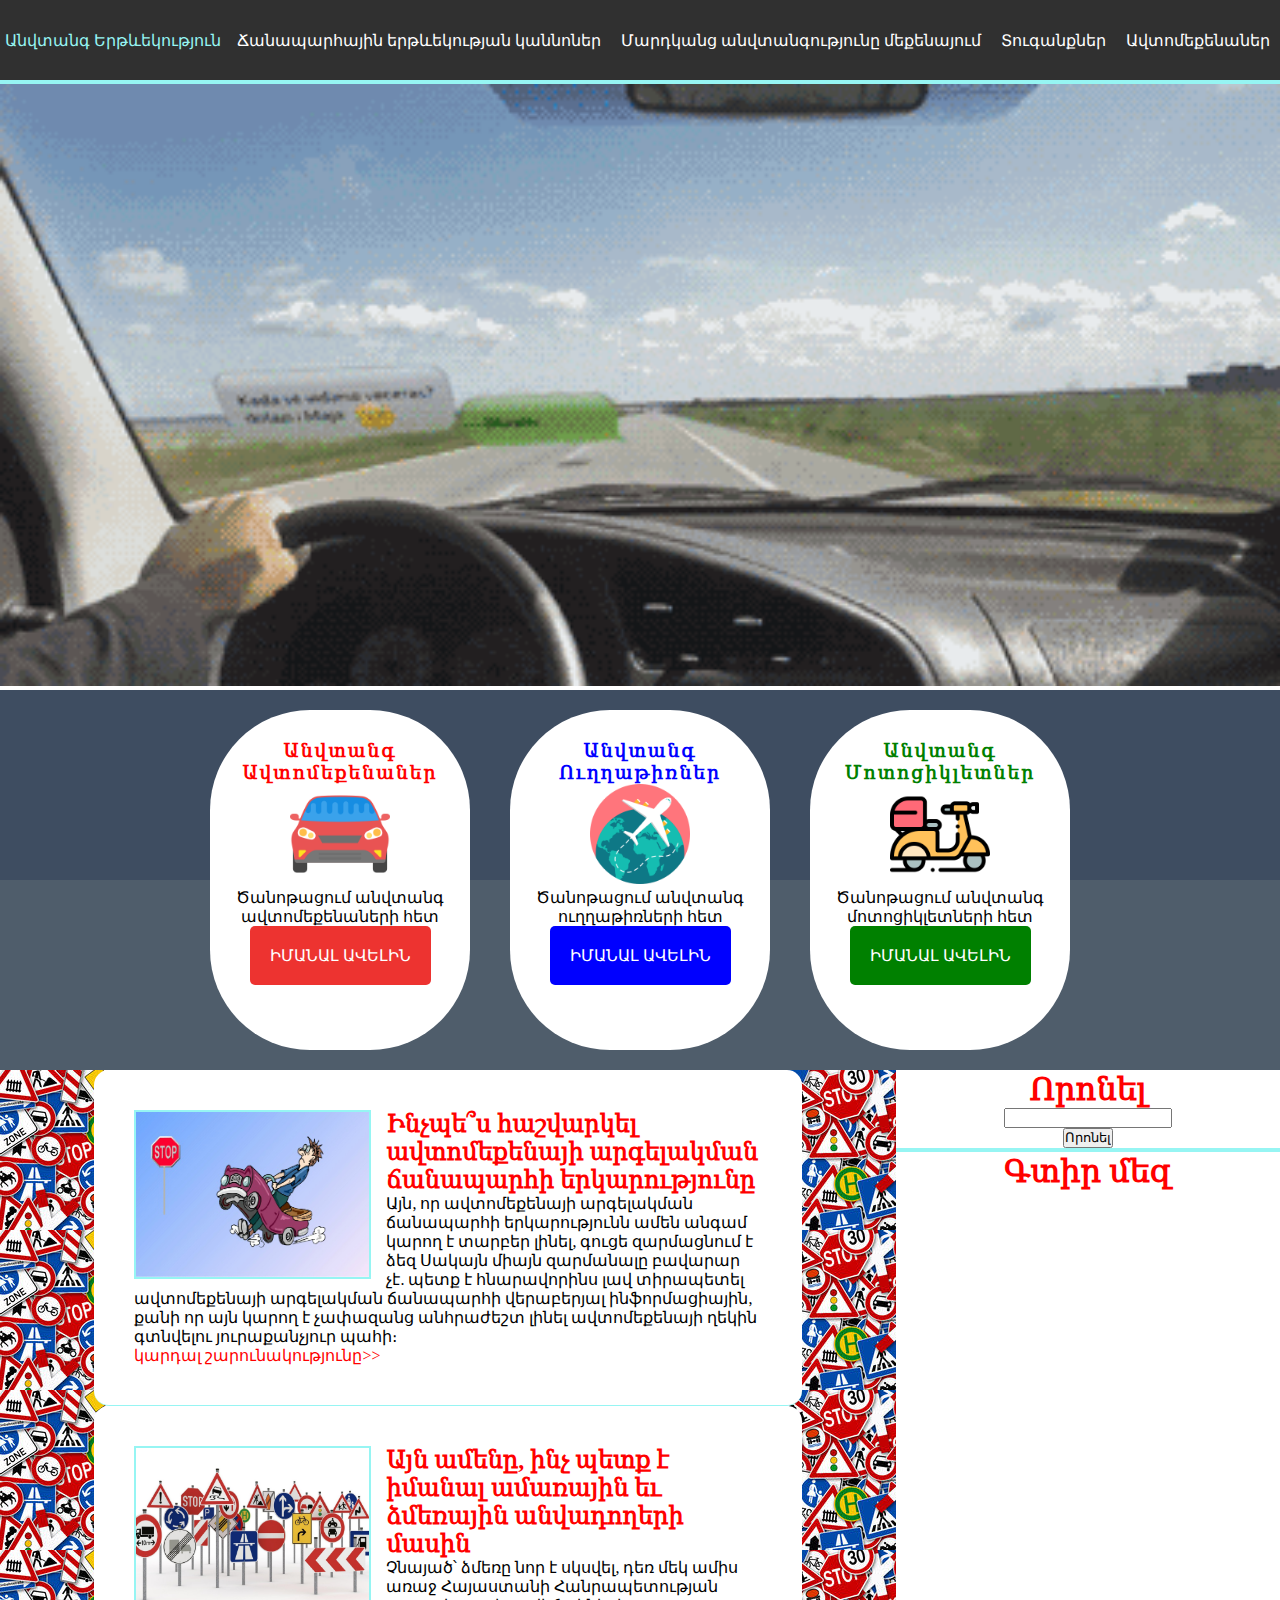
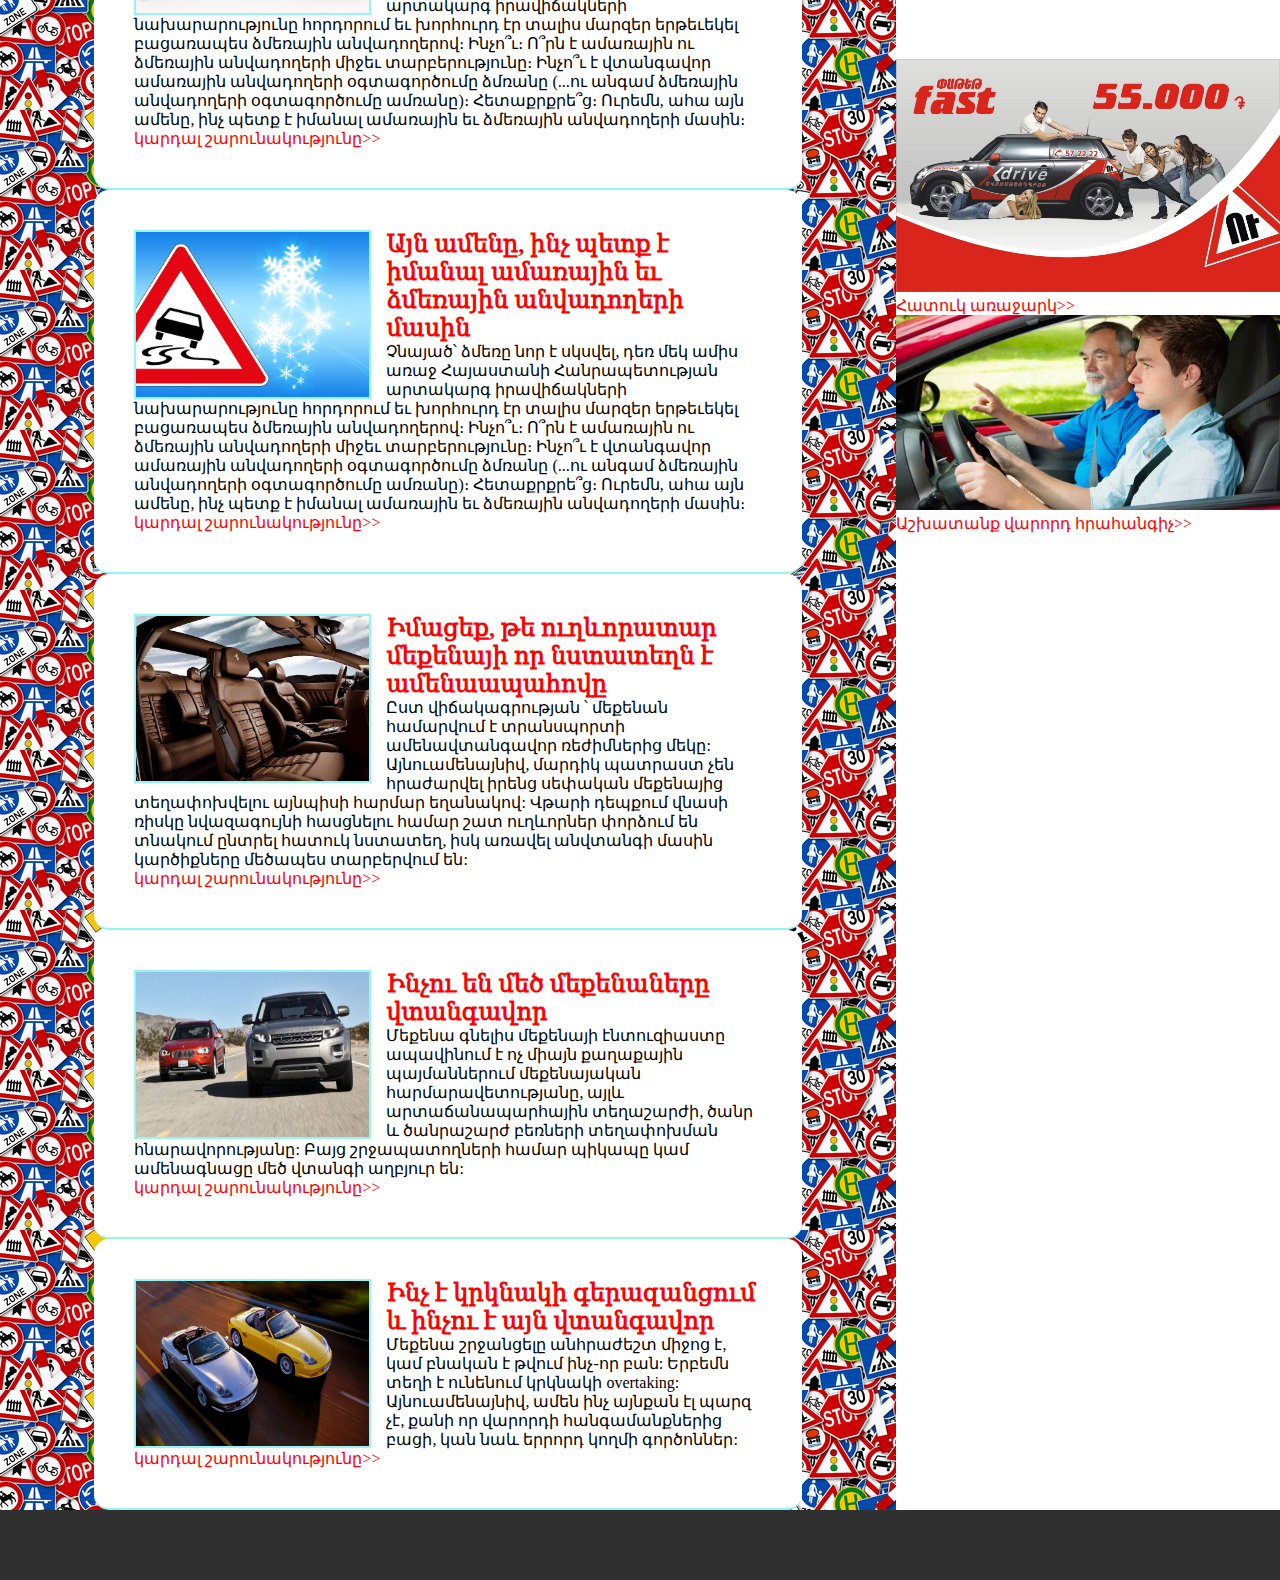
<file: index.html>
<!DOCTYPE html>
<html>
<head>
	<meta charset="utf-8">
	<link rel="stylesheet" type="text/css" href="style.css">
	<title>Անվտանգ Երթևեկություն</title>
</head>
<body>
<header>
	<div class="logo">
		<span><a href="index.html">Անվտանգ Երթևեկություն</a></span>
	</div>
	<div class="navigation">
		<a href="kannoner.html" target="_blank">Ճանապարհային երթևեկության կաննոներ</a>
		<a href="#">Մարդկանց անվտանգությունը մեքենայում</a>
		<a href="#">Տուգանքներ</a>
		<a href="#">Ավտոմեքենաներ</a>
	</div>
</header>
<div class="verevinkar">
<img src="images/driving.gif">
</div>
<div class="baner">
		<div class="item item1">
			<h3>Անվտանգ Ավտոմեքենաներ</h3>
			<img src="images/bann1.png">
			<div class="info">
				<p>Ծանոթացում անվտանգ ավտոմեքենաների հետ</p>
			</div>
			<div class="btn btn1">
				<a href="#">ԻՄԱՆԱԼ ԱՎԵԼԻՆ</a>
			</div>
		</div>
		<div class="item item2">
			<h3>Անվտանգ Ուղղաթիռներ</h3>
			<img src="images/bann2.png">
			<div class="info">
				<p>Ծանոթացում անվտանգ ուղղաթիռների հետ</p>
			</div>
			<div class="btn btn2">
				<a href="#">ԻՄԱՆԱԼ ԱՎԵԼԻՆ</a>
			</div>
		</div>
		<div class="item item3">
			<h3>Անվտանգ Մոտոցիկլետներ</h3>
			<img src="images/bann3.png">
			<div class="info">
				<p>Ծանոթացում անվտանգ մոտոցիկլետների հետ</p>
			</div>
			<div class="btn btn3">
				<a href="#">ԻՄԱՆԱԼ ԱՎԵԼԻՆ</a>
			</div>
		</div>

</div>

<main>
	<div class="norutyun1">
		<img src="images/nk1.jpg">
		<h2><a href="#">Ինչպե՞ս հաշվարկել ավտոմեքենայի արգելակման ճանապարհի երկարությունը</a></h2>
		<p>Այն, որ ավտոմեքենայի արգելակման ճանապարհի երկարությունն ամեն անգամ կարող է տարբեր լինել, գուցե զարմացնում է ձեզ  Սակայն միայն զարմանալը բավարար չէ. պետք է հնարավորինս լավ տիրապետել ավտոմեքենայի արգելակման ճանապարհի վերաբերյալ ինֆորմացիային, քանի որ այն կարող է չափազանց անհրաժեշտ լինել ավտոմեքենայի ղեկին գտնվելու յուրաքանչյուր պահի։ </p>
		<a href="#">կարդալ շարունակությունը>> </a>

	</div>
		<div class="norutyun2">
		<img src="images/nk2.jpg">
		<h2><a href="#">Այն ամենը, ինչ պետք է իմանալ ամառային եւ ձմեռային անվադողերի մասին</a></h2>
		<p>Չնայած՝ ձմեռը նոր է սկսվել, դեռ մեկ ամիս առաջ Հայաստանի Հանրապետության արտակարգ իրավիճակների նախարարությունը հորդորում եւ խորհուրդ էր տալիս մարզեր երթեւեկել բացառապես ձմեռային անվադողերով։ Ինչո՞ւ։ Ո՞րն է ամառային ու ձմեռային անվադողերի միջեւ տարբերությունը։ Ինչո՞ւ է վտանգավոր ամառային անվադողերի օգտագործումը ձմռանը (...ու անգամ ձմեռային անվադողերի օգտագործումը ամռանը)։ Հետաքրքրե՞ց։ Ուրեմն, ահա այն ամենը, ինչ պետք է իմանալ ամառային եւ ձմեռային անվադողերի մասին։ </p>
		<a href="#">կարդալ շարունակությունը>> </a>

	</div>
			<div class="norutyun3">
		<img src="images/nk3.jpg">
		<h2><a href="#">Այն ամենը, ինչ պետք է իմանալ ամառային եւ ձմեռային անվադողերի մասին</a></h2>
		<p>Չնայած՝ ձմեռը նոր է սկսվել, դեռ մեկ ամիս առաջ Հայաստանի Հանրապետության արտակարգ իրավիճակների նախարարությունը հորդորում եւ խորհուրդ էր տալիս մարզեր երթեւեկել բացառապես ձմեռային անվադողերով։ Ինչո՞ւ։ Ո՞րն է ամառային ու ձմեռային անվադողերի միջեւ տարբերությունը։ Ինչո՞ւ է վտանգավոր ամառային անվադողերի օգտագործումը ձմռանը (...ու անգամ ձմեռային անվադողերի օգտագործումը ամռանը)։ Հետաքրքրե՞ց։ Ուրեմն, ահա այն ամենը, ինչ պետք է իմանալ ամառային եւ ձմեռային անվադողերի մասին։</p>
		<a href="#">կարդալ շարունակությունը>> </a>
	</div>

				<div class="norutyun4">
		<img src="images/nk4.jpg">
		<h2><a href="#">Իմացեք, թե ուղևորատար մեքենայի որ նստատեղն է ամենաապահովը</a></h2>
		<p>Ըստ վիճակագրության ՝ մեքենան համարվում է տրանսպորտի ամենավտանգավոր ռեժիմներից մեկը: Այնուամենայնիվ, մարդիկ պատրաստ չեն հրաժարվել իրենց սեփական մեքենայից տեղափոխվելու այնպիսի հարմար եղանակով: Վթարի դեպքում վնասի ռիսկը նվազագույնի հասցնելու համար շատ ուղևորներ փորձում են տնակում ընտրել հատուկ նստատեղ, իսկ առավել անվտանգի մասին կարծիքները մեծապես տարբերվում են:</p>
		<a href="#">կարդալ շարունակությունը>> </a>
	</div>

				<div class="norutyun5">
		<img src="images/nk5.jpg">
		<h2><a href="#">Ինչու են մեծ մեքենաները վտանգավոր</a></h2>
		<p>Մեքենա գնելիս մեքենայի էնտուզիաստը ապավինում է ոչ միայն քաղաքային պայմաններում մեքենայական հարմարավետությանը, այլև արտաճանապարհային տեղաշարժի, ծանր և ծանրաշարժ բեռների տեղափոխման հնարավորությանը: Բայց շրջապատողների համար պիկապը կամ ամենագնացը մեծ վտանգի աղբյուր են:</p>
		<a href="#">կարդալ շարունակությունը>> </a>
	</div>
					<div class="norutyun6">
		<img src="images/nk6.jpg">
		<h2><a href="#">Ինչ է կրկնակի գերազանցում և ինչու է այն վտանգավոր</a></h2>
		<p>Մեքենա շրջանցելը անհրաժեշտ միջոց է, կամ բնական է թվում ինչ-որ բան: Երբեմն տեղի է ունենում կրկնակի overtaking: Այնուամենայնիվ, ամեն ինչ այնքան էլ պարզ չէ, քանի որ վարորդի հանգամանքներից բացի, կան նաև երրորդ կողմի գործոններ:</p>
		<a href="#">կարդալ շարունակությունը>> </a>
	</div>
</main>
<div class="govazd">
	<form action="voronum.html">
		<h1>Որոնել</h1>
	<input type="text" name="FirstName"><br>
	<input type="submit"  value="Որոնել" target="_blank">
    </form>

	<h1>Գտիր մեզ</h1>
	<iframe src="https://www.google.com/maps/embed?pb=!1m18!1m12!1m3!1d3050.6147627357186!2d44.52290001494!3d40.12858787939972!2m3!1f0!2f0!3f0!3m2!1i1024!2i768!4f13.1!3m3!1m2!1s0x406abbde314d76cb%3A0xcd5d14d7e329ac44!2sKhaghagh+Don+St%2C+Yerevan%2C+Armenia!5e0!3m2!1sen!2s!4v1496265112814" width="600" height="450" frameborder="0" style="border:0" allowfullscreen></iframe>
	<img src="images/nkaj1.jpg">
	<a href="#">Հատուկ առաջարկ>></a>
	<img src="images/nkaj2.jpg">
	<a href="#">Աշխատանք վարորդ հրահանգիչ>></a>
</div>
<footer>
	
</footer>
</body>
</html>
</file>
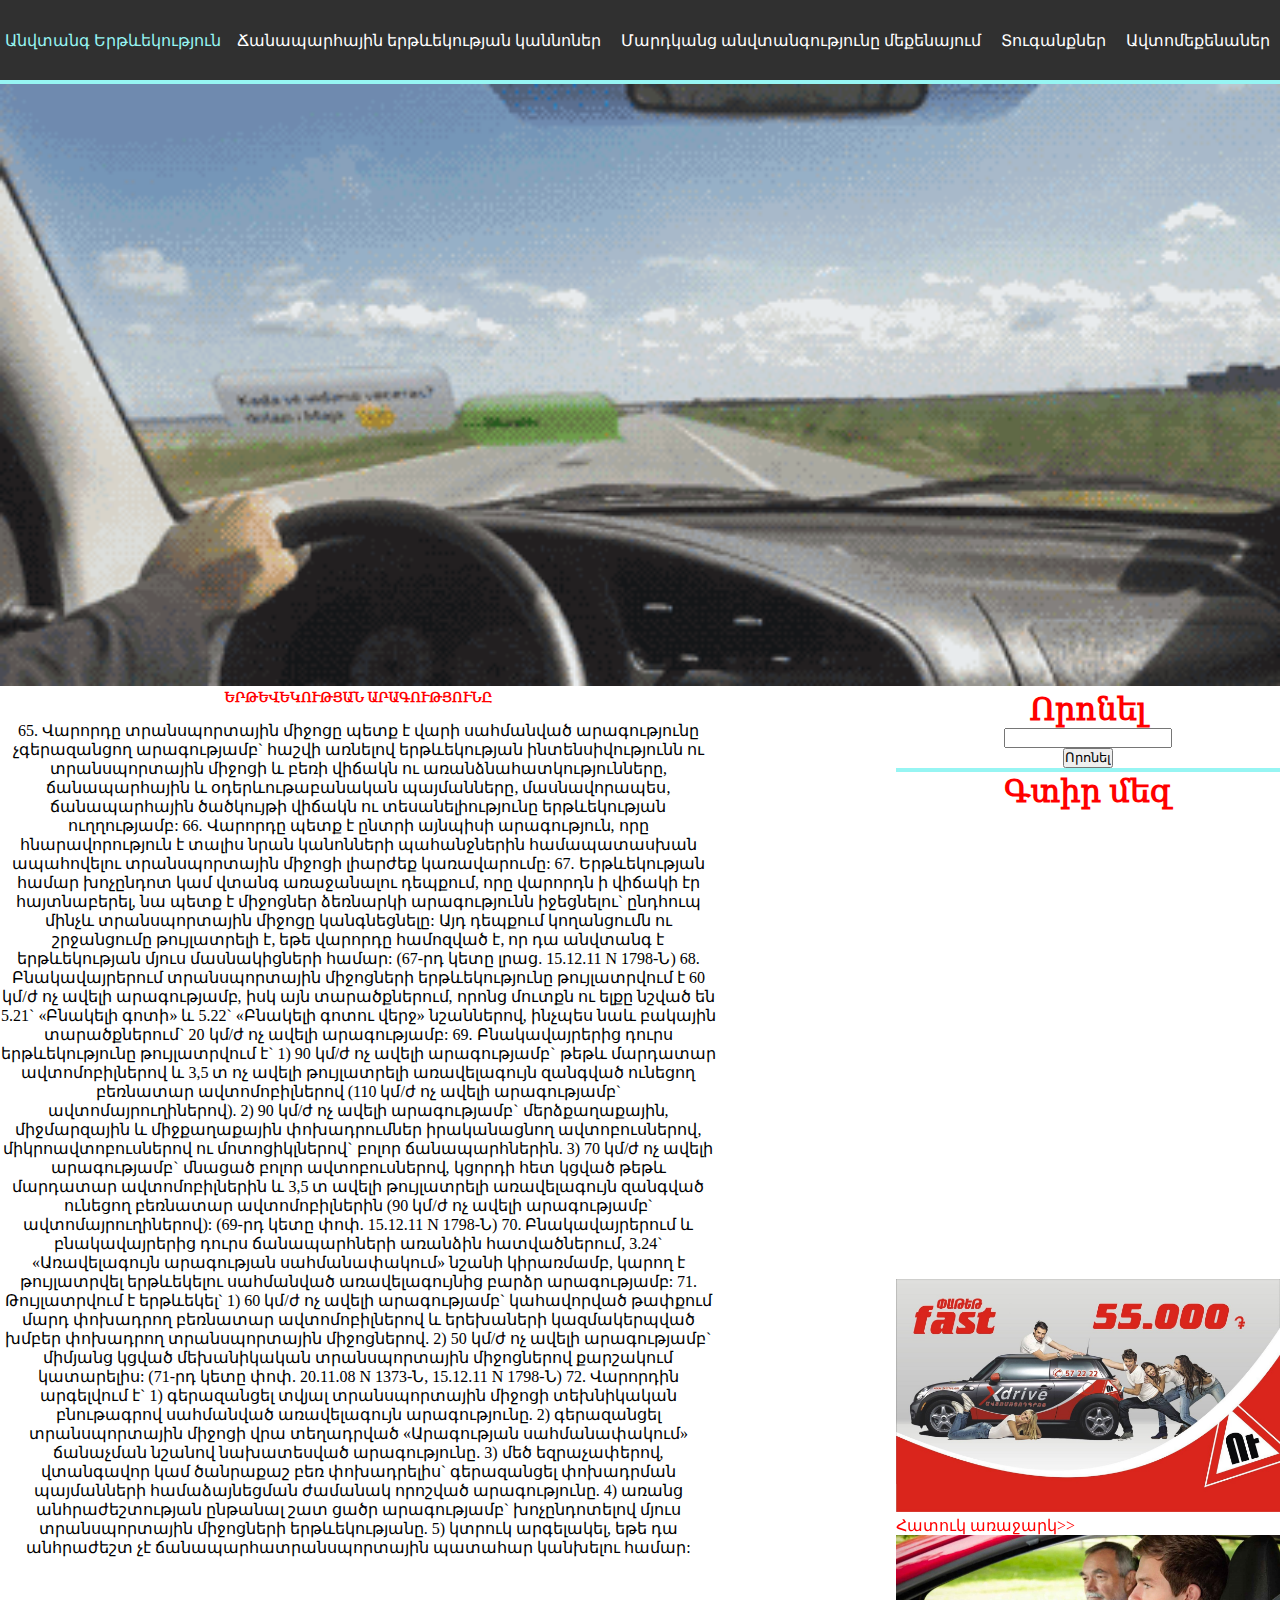
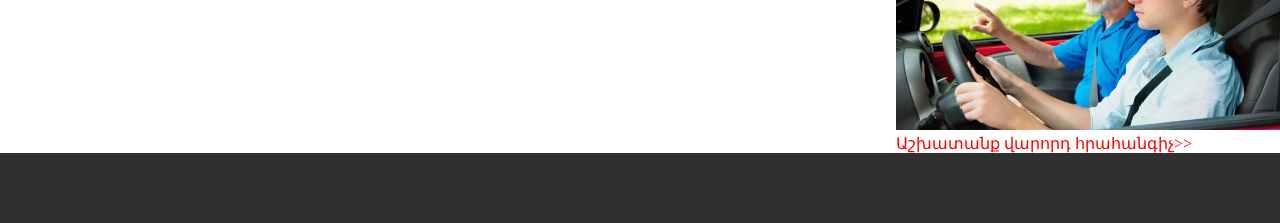
<file: arag.html>
<!DOCTYPE html>
<html>
<head>
	
	<link rel="stylesheet" type="text/css" href="style.css">
	<title>Անվտանգ Երթևեկություն</title>
</head>
<body>
<header>
	<div class="logo">
		<span><a href="index.html">Անվտանգ Երթևեկություն</a></span>
	</div>
	<div class="navigation">
		<a href="kannoner.html" target="_blank">Ճանապարհային երթևեկության կաննոներ</a>
		<a href="#">Մարդկանց անվտանգությունը մեքենայում</a>
		<a href="#">Տուգանքներ</a>
		<a href="#">Ավտոմեքենաներ</a>
	</div>
</header>
<div class="verevinkar">
<img src="images/driving.gif">
</div>
<main style="background-image: none;">
	<div class="aragmej">
	<h5>ԵՐԹԵՎԵԿՈՒԹՅԱՆ ԱՐԱԳՈՒԹՅՈՒՆԸ  </h5>
<p>65. Վարորդը տրանսպորտային միջոցը պետք է վարի սահմանված արագությունը չգերազանցող արագությամբ` հաշվի առնելով երթևեկության ինտենսիվությունն ու տրանսպորտային միջոցի և բեռի վիճակն ու առանձնահատկությունները, ճանապարհային և օդերևութաբանական պայմանները, մասնավորապես, ճանապարհային ծածկույթի վիճակն ու տեսանելիությունը երթևեկության ուղղությամբ:

66. Վարորդը պետք է ընտրի այնպիսի արագություն, որը հնարավորություն է տալիս նրան կանոնների պահանջներին համապատասխան ապահովելու տրանսպորտային միջոցի լիարժեք կառավարումը:

67. Երթևեկության համար խոչընդոտ կամ վտանգ առաջանալու դեպքում, որը վարորդն ի վիճակի էր հայտնաբերել, նա պետք է միջոցներ ձեռնարկի արագությունն իջեցնելու` ընդհուպ մինչև տրանսպորտային միջոցը կանգնեցնելը: Այդ դեպքում կողանցումն ու շրջանցումը թույլատրելի է, եթե վարորդը համոզված է, որ դա անվտանգ է երթևեկության մյուս մասնակիցների համար:

(67-րդ կետը լրաց. 15.12.11 N 1798-Ն)

68. Բնակավայրերում տրանսպորտային միջոցների երթևեկությունը թույլատրվում է 60 կմ/ժ ոչ ավելի արագությամբ, իսկ այն տարածքներում, որոնց մուտքն ու ելքը նշված են 5.21` «Բնակելի գոտի» և 5.22` «Բնակելի գոտու վերջ» նշաններով, ինչպես նաև բակային տարածքներում` 20 կմ/ժ ոչ ավելի արագությամբ:

69. Բնակավայրերից դուրս երթևեկությունը թույլատրվում է`

1) 90 կմ/ժ ոչ ավելի արագությամբ` թեթև մարդատար ավտոմոբիլներով և 3,5 տ ոչ ավելի թույլատրելի առավելագույն զանգված ունեցող բեռնատար ավտոմոբիլներով (110 կմ/ժ ոչ ավելի արագությամբ` ավտոմայրուղիներով).

2) 90 կմ/ժ ոչ ավելի արագությամբ` մերձքաղաքային, միջմարզային և միջքաղաքային փոխադրումներ իրականացնող ավտոբուսներով, միկրոավտոբուսներով ու մոտոցիկլներով` բոլոր ճանապարհներին.

3) 70 կմ/ժ ոչ ավելի արագությամբ` մնացած բոլոր ավտոբուսներով, կցորդի հետ կցված թեթև մարդատար ավտոմոբիլներին և 3,5 տ ավելի թույլատրելի առավելագույն զանգված ունեցող բեռնատար ավտոմոբիլներին (90 կմ/ժ ոչ ավելի արագությամբ` ավտոմայրուղիներով):

(69-րդ կետը փոփ. 15.12.11 N 1798-Ն)

70. Բնակավայրերում և բնակավայրերից դուրս ճանապարհների առանձին հատվածներում, 3.24` «Առավելագույն արագության սահմանափակում» նշանի կիրառմամբ, կարող է թույլատրվել երթևեկելու սահմանված առավելագույնից բարձր արագությամբ:

71. Թույլատրվում է երթևեկել`

1) 60 կմ/ժ ոչ ավելի արագությամբ` կահավորված թափքում մարդ փոխադրող բեռնատար ավտոմոբիլներով և երեխաների կազմակերպված խմբեր փոխադրող տրանսպորտային միջոցներով.

2) 50 կմ/ժ ոչ ավելի արագությամբ` միմյանց կցված մեխանիկական տրանսպորտային միջոցներով քարշակում կատարելիս:

(71-րդ կետը փոփ. 20.11.08 N 1373-Ն, 15.12.11 N 1798-Ն)

72. Վարորդին արգելվում է`

1) գերազանցել տվյալ տրանսպորտային միջոցի տեխնիկական բնութագրով սահմանված առավելագույն արագությունը.

2) գերազանցել տրանսպորտային միջոցի վրա տեղադրված «Արագության սահմանափակում» ճանաչման նշանով նախատեսված արագությունը.

3) մեծ եզրաչափերով, վտանգավոր կամ ծանրաքաշ բեռ փոխադրելիս` գերազանցել փոխադրման պայմանների համաձայնեցման ժամանակ որոշված արագությունը.

4) առանց անհրաժեշտության ընթանալ շատ ցածր արագությամբ` խոչընդոտելով մյուս տրանսպորտային միջոցների երթևեկությանը.

5) կտրուկ արգելակել, եթե դա անհրաժեշտ չէ ճանապարհատրանսպորտային պատահար կանխելու համար:</p>
</div>
</main>
<div class="govazd">
	<form action="voronum.html">
		<h1>Որոնել</h1>
	<input type="text" name="FirstName"><br>
	<input type="submit"  value="Որոնել" target="_blank">
    </form>

	<h1>Գտիր մեզ</h1>
	<iframe src="https://www.google.com/maps/embed?pb=!1m18!1m12!1m3!1d3050.6147627357186!2d44.52290001494!3d40.12858787939972!2m3!1f0!2f0!3f0!3m2!1i1024!2i768!4f13.1!3m3!1m2!1s0x406abbde314d76cb%3A0xcd5d14d7e329ac44!2sKhaghagh+Don+St%2C+Yerevan%2C+Armenia!5e0!3m2!1sen!2s!4v1496265112814" width="600" height="450" frameborder="0" style="border:0" allowfullscreen></iframe>
	<img src="images/nkaj1.jpg">
	<a href="#">Հատուկ առաջարկ>></a>
	<img src="images/nkaj2.jpg">
	<a href="#">Աշխատանք վարորդ հրահանգիչ>></a>
</div>
<footer>
	
</footer>
</body>
</html>
</file>
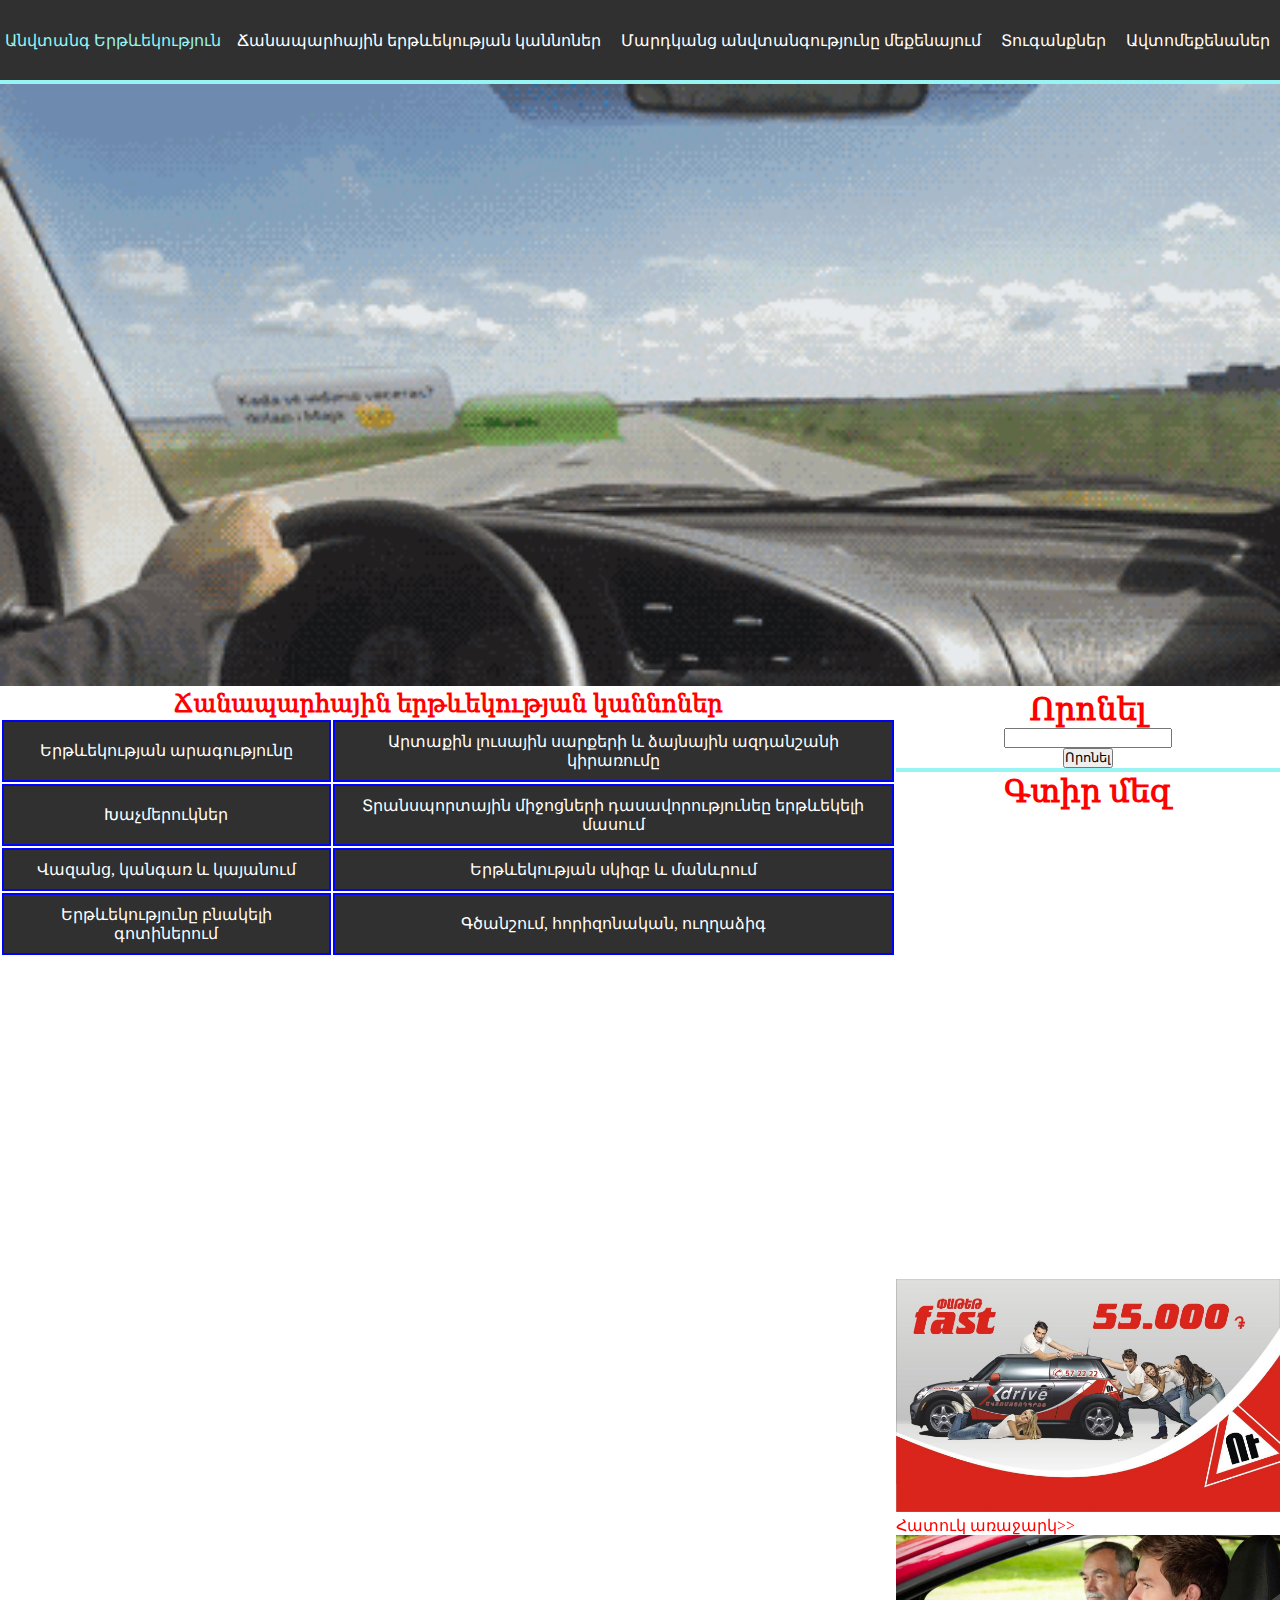
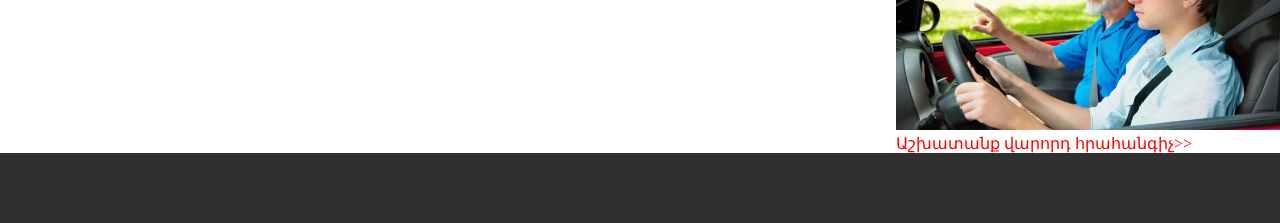
<file: kannoner.html>
<!DOCTYPE html>
<html>
<head>
	
	<link rel="stylesheet" type="text/css" href="style.css">
	<title>Անվտանգ Երթևեկություն</title>
</head>
<body>
<header>
	<div class="logo">
		<span><a href="index.html">Անվտանգ Երթևեկություն</a></span>
	</div>
	<div class="navigation">
		<a href="kannoner.html">Ճանապարհային երթևեկության կաննոներ</a>
		<a href="#">Մարդկանց անվտանգությունը մեքենայում</a>
		<a href="#">Տուգանքներ</a>
		<a href="#">Ավտոմեքենաներ</a>
	</div>
</header>
<div class="verevinkar">
<img src="images/driving.gif">
</div>
<main style="background-image: none;">
	<h2 class="chk1">Ճանապարհային երթևեկության կաննոներ</h2>
	<table class="chk">
  <tr>
    <td><a href="arag.html">Երթևեկության արագությունը</a></td>
    <td><a href="">Արտաքին լուսային սարքերի և ձայնային ազդանշանի կիրառումը</a></td>
  </tr>
  <tr>
     <td><a href="">Խաչմերուկներ</a></td>
    <td><a href="">Տրանսպորտային միջոցների դասավորությունեը երթևեկելի մասում</a></td>
  </tr>
  <tr>
     <td><a href="">Վազանց, կանգառ և կայանում</a></td>
    <td><a href="">Երթևեկության սկիզբ և մանևրում</a></td>
  </tr>
  <tr>
     <td><a href="">Երթևեկությունը բնակելի գոտիներում</a></td>
    <td><a href="">Գծանշում, հորիզոնական, ուղղաձիգ</a></td>
  </tr>
</table>
</main>
<div class="govazd">
	<form action="voronum.html">
		<h1>Որոնել</h1>
	<input type="text" name="FirstName"><br>
	<input type="submit"  value="Որոնել" target="_blank">
    </form>

	<h1>Գտիր մեզ</h1>
	<iframe src="https://www.google.com/maps/embed?pb=!1m18!1m12!1m3!1d3050.6147627357186!2d44.52290001494!3d40.12858787939972!2m3!1f0!2f0!3f0!3m2!1i1024!2i768!4f13.1!3m3!1m2!1s0x406abbde314d76cb%3A0xcd5d14d7e329ac44!2sKhaghagh+Don+St%2C+Yerevan%2C+Armenia!5e0!3m2!1sen!2s!4v1496265112814" width="600" height="450" frameborder="0" style="border:0" allowfullscreen></iframe>
	<img src="images/nkaj1.jpg">
	<a href="#">Հատուկ առաջարկ>></a>
	<img src="images/nkaj2.jpg">
	<a href="#">Աշխատանք վարորդ հրահանգիչ>></a>
</div>
<footer>
	
</footer>
</body>
</html>
</file>
<file: style.css>
*{
	margin: 0px;
	padding: 0px;
	font-family:  serif;
}

header{
	width: 100%;
	height: 80px;
	background-color: #303030;
	border-bottom: 4px solid #96f5f3; 
	

}	
.verevinkar img{
	width: 100%;
}
.logo{
	float: left;
	position: relative;
	top: 50%;
	transform: translateY(-50%);
	margin-left: 5px;
}
.logo span a{
	color: #96f5f3;
	text-decoration: none;

}
.navigation{
	float: right;
	position: relative;
	top: 50%;
	transform: translateY(-50%);
	display: flex;	
}
.navigation a{

	color: white;
	text-decoration: none;
	padding: 10px;
}
.navigation a:hover{
	border-bottom: 2px solid #96f5f3; 
	box-shadow: 0 0 10px #96f5f3,0 0 40px #96f5f3,
	0 0 80px #96f5f3;
	

}
main{
	width: 70%;
	background-image: url(images/backgraund-photo.jpg);
	background-repeat: repeat;
	float: left;

	
}
.norutyun1{
background-color: white;
border-radius: 15px;
width: 70%;
margin: 0 auto;
border-bottom: solid 1px #96f5f3;
	padding: 40px;
}
.norutyun1 img{
	width: 233px;
	height: 165px;
	float: left;
	margin-right: 15px;
	border: solid 2px #96f5f3; 
}
.norutyun1 a{
	text-decoration: none;
	color: red;
}

.norutyun2{
	background-color: white;
	border-radius: 15px;
	width: 70%;
	margin: 0 auto;
	border-bottom: solid 2px #96f5f3;
	padding: 40px;
}
.norutyun2 img{
	width: 233px;
	height: 165px;
	float: left;
	margin-right: 15px;
	border: solid 2px #96f5f3; 
}
.norutyun2 a{
	text-decoration: none;
	color: red;
}
.norutyun3{
	background-color: white;
	border-radius: 15px;
	width: 70%;
	margin: 0 auto;
	border-bottom: solid 2px #96f5f3;
	padding: 40px;
}
.norutyun3 img{
	width: 233px;
	height: 165px;
	float: left;
	margin-right: 15px;
	border: solid 2px #96f5f3; 
}
.norutyun3 a{
	text-decoration: none;
	color: red;
}
.norutyun4{
	background-color: white;
	border-radius: 15px;
	width: 70%;
	margin: 0 auto;
	border-bottom: solid 2px #96f5f3;
	padding: 40px;
}
.norutyun4 img{
	width: 233px;
	height: 165px;
	float: left;
	margin-right: 15px;
	border: solid 2px #96f5f3; 
}
.norutyun4 a{
	text-decoration: none;
	color: red;
}
.norutyun5{
	background-color: white;
	border-radius: 15px;
	width: 70%;
	margin: 0 auto;
	border-bottom: solid 2px #96f5f3;
	padding: 40px;
}
.norutyun5 img{
	width: 233px;
	height: 165px;
	float: left;
	margin-right: 15px;
	border: solid 2px #96f5f3; 
}
.norutyun5 a{
	text-decoration: none;
	color: red;
}
.norutyun6{
	background-color: white;
	border-radius: 15px;
	width: 70%;
	margin: 0 auto;
	border-bottom: solid 2px #96f5f3;
	padding: 40px;
}
.norutyun6 img{
	width: 233px;
	height: 165px;
	float: left;
	margin-right: 15px;
	border: solid 2px #96f5f3; 
}
.norutyun6 a{
	text-decoration: none;
	color: red;
}
.govazd{
	float: right;
	width: 30%;
	display: block;

}
.govazd iframe{
	width: 100%;
	margin-bottom: 15px;
	
}
.govazd h1{
	text-align: center;
	color: red;
}
.govazd img{
	width: 100%;
	height: 50px 50px;

}
.govazd a{
	text-decoration: none;
	color: red;

}
.govazd form{
	text-align: center;
	border-bottom: 4px solid #96f5f3;
}
footer{
	width: 100%;
	height: 70px;
	background-color: #303030;
	
    clear: both;
}
.chk1{
	color: red;
	text-align: center;
}
.chk a{
	color: white;
	text-decoration: none;
}
.chk td{
	padding: 10px;
	border: 2px solid blue;
	text-align: center;
	background-color: #303030; 
}
.chk{
	margin: 0 auto;
}
.aragmej {
	width: 80%;
	text-align: center;

}
.aragmej h5{
	color: red;
	margin-bottom: 15px;
}
.ardyunq{
	text-align: center;	
	color: red;
	background-color: white;
}
.baner{
	height: auto;
	display: flex;
	justify-content: center;
	text-align: center;
	flex-wrap: wrap;
	width: 100%;
	background: linear-gradient(#3e4d61,#3e4d61 50%,#4f5d6b 50%,#4f5d6b 100%);
}
.baner img{
	width: 100px;
	height: 100px;
}
.baner .item{
	width: 220px;
	height: auto;
	margin: 20px;
	background-color: #fff;
	padding: 30px 20px 65px;
	border-radius: 100px;
	
}
.baner .item h3{
	letter-spacing: 2px;
}
.baner .item.item1 h3{
	color: red;
}
.baner .item.item2 h3{
	color: blue;
}
.baner .item.item3 h3{
	color: green;
}
.btn.btn1 a{
	color: #fff !important;
text-transform: uppercase;
text-decoration: none;
background: #ed3330;
padding: 20px;
border-radius: 5px;
display: inline-block;
border: none;
transition: all 0.4s ease 0s;
}
.btn.btn1 a:hover {
background: blue;
letter-spacing: 1px;
-webkit-box-shadow: 0px 5px 40px -10px rgba(0,0,0,0.57);
-moz-box-shadow: 0px 5px 40px -10px rgba(0,0,0,0.57);
box-shadow: 5px 40px -10px rgba(0,0,0,0.57);
transition: all 0.4s ease 0s;
}
.btn.btn2 a{
	color: #fff !important;
text-transform: uppercase;
text-decoration: none;
background: blue;
padding: 20px;
border-radius: 5px;
display: inline-block;
border: none;
transition: all 0.4s ease 0s;
}
.btn.btn2 a:hover {
background: red;
letter-spacing: 1px;
-webkit-box-shadow: 0px 5px 40px -10px rgba(0,0,0,0.57);
-moz-box-shadow: 0px 5px 40px -10px rgba(0,0,0,0.57);
box-shadow: 5px 40px -10px rgba(0,0,0,0.57);
transition: all 0.4s ease 0s;
}
.btn.btn3 a{
	color: #fff !important;
text-transform: uppercase;
text-decoration: none;
background: green;
padding: 20px;
border-radius: 5px;
display: inline-block;
border: none;
transition: all 0.4s ease 0s;
}
.btn.btn3 a:hover {
background: blue;
letter-spacing: 1px;
-webkit-box-shadow: 0px 5px 40px -10px rgba(0,0,0,0.57);
-moz-box-shadow: 0px 5px 40px -10px rgba(0,0,0,0.57);
box-shadow: 5px 40px -10px rgba(0,0,0,0.57);
transition: all 0.4s ease 0s;
}
.baner .item1:hover{
box-shadow: 0 0 90px red,0 0 90px red,
	0 0 90px red;
}
.baner .item2:hover{
box-shadow: 0 0 90px blue,0 0 90px blue,
	0 0 90px blue;
}
.baner .item3:hover{
box-shadow: 0 0 90px green,0 0 90px green,
	0 0 90px green;
}
@media (max-width:1035px){
	 .navigation {flex-direction: column;
}
@media (max-width:1035px){
	 header {height: 200px;

}
</file>
